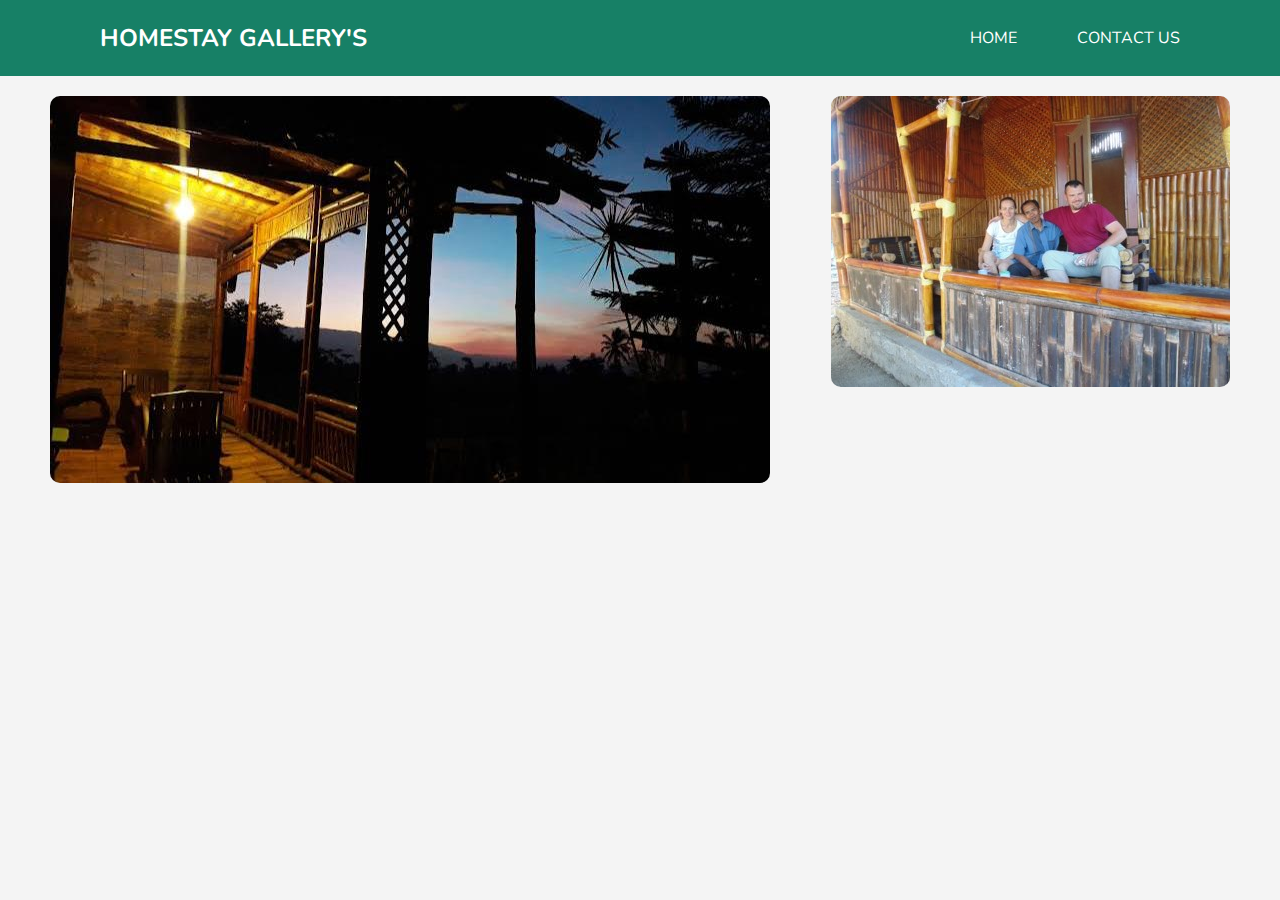
<file: galeri homestay.html>
<!DOCTYPE html>
<html>

<head>
    <!-- Basic -->
    <meta charset="utf-8" />
    <meta http-equiv="X-UA-Compatible" content="IE=edge" />
    <!-- Mobile Metas -->
    <meta name="viewport" content="width=device-width, initial-scale=1, shrink-to-fit=no" />
    <!-- Site Metas -->
    <meta name="keywords" content="" />
    <meta name="description" content="" />
    <meta name="author" content="" />
    <link rel="shortcut icon" href="images/dewi.png" type="">

    <title> Gallery </title>

    <!-- bootstrap core css -->
    <link rel="stylesheet" type="text/css" href="css/bootstrap.css" />

    <!-- fonts style -->
    <link href="https://fonts.googleapis.com/css2?family=Roboto:wght@400;500;700;900&display=swap" rel="stylesheet">

    <!--owl slider stylesheet -->
    <link rel="stylesheet" type="text/css"
        href="https://cdnjs.cloudflare.com/ajax/libs/OwlCarousel2/2.3.4/assets/owl.carousel.min.css" />

    <!-- font awesome style -->
    <link href="css/font-awesome.min.css" rel="stylesheet" />

    <!-- Custom styles for this template -->
    <link href="css/style.css" rel="stylesheet" />
    <!-- responsive style -->
    <link href="css/responsive.css" rel="stylesheet" />

</head>
<style>
    body {
        font-family: nunito, sans-serif;
        margin: 0;
        padding: 0;
        background-color: #f4f4f4;
    }

    header {
        background-color: #178066;
        text-align: center;
        padding: 1em;
    }

    nav {
        background-color: #178066;
        padding: 0.5em;
        text-align: center;
    }

    nav a {
        color: white;
        text-decoration: none;
        padding: 0.5em 1em;
        margin: 0 10px;
    }

    section {
        display: flex;
        flex-wrap: wrap;
        justify-content: space-around;
        padding: 20px;
    }

    .gallery-item {
        width: auto;
        margin-bottom: 0px;
    }

    .gallery-item img {
        width: auto;
        border-radius: 10px;
    }
</style>

<body>

    <header class="header_section">
        <div class="container">
            <nav class="navbar navbar-expand-lg custom_nav-container ">
                <a class="navbar-brand" href="#">
                    <span>
                        Homestay Gallery's
                    </span>
                </a>
                <button class="navbar-toggler" type="button" data-toggle="collapse"
                    data-target="#navbarSupportedContent" aria-controls="navbarSupportedContent" aria-expanded="false"
                    aria-label="Toggle navigation">
                    <span class=""> </span>
                </button>
                <div class="collapse navbar-collapse" id="navbarSupportedContent">
                    <ul class="navbar-nav">
                        <li class="nav-item active">
                            <a class="nav-link" href="index.html">Home<span class="sr-only">(current)</span></a>
                        </li>
                        <li class="nav-item">
                            <a class="nav-link" href="contact.html">Contact Us</a>
                        </li>
                    </ul>
                </div>
            </nav>
        </div>
    </header>

    <section>
        <div class="gallery-item">
            <img src="images/homestay-1.jpeg" alt="Gambar 1">
        </div>
        <div class="gallery-item">
            <img src="images/Picture1.jpg" alt="Gambar 2">
        </div>
        <!-- Tambahkan lebih banyak elemen galeri sesuai kebutuhan -->
    </section>

</body>

</html>
</file>
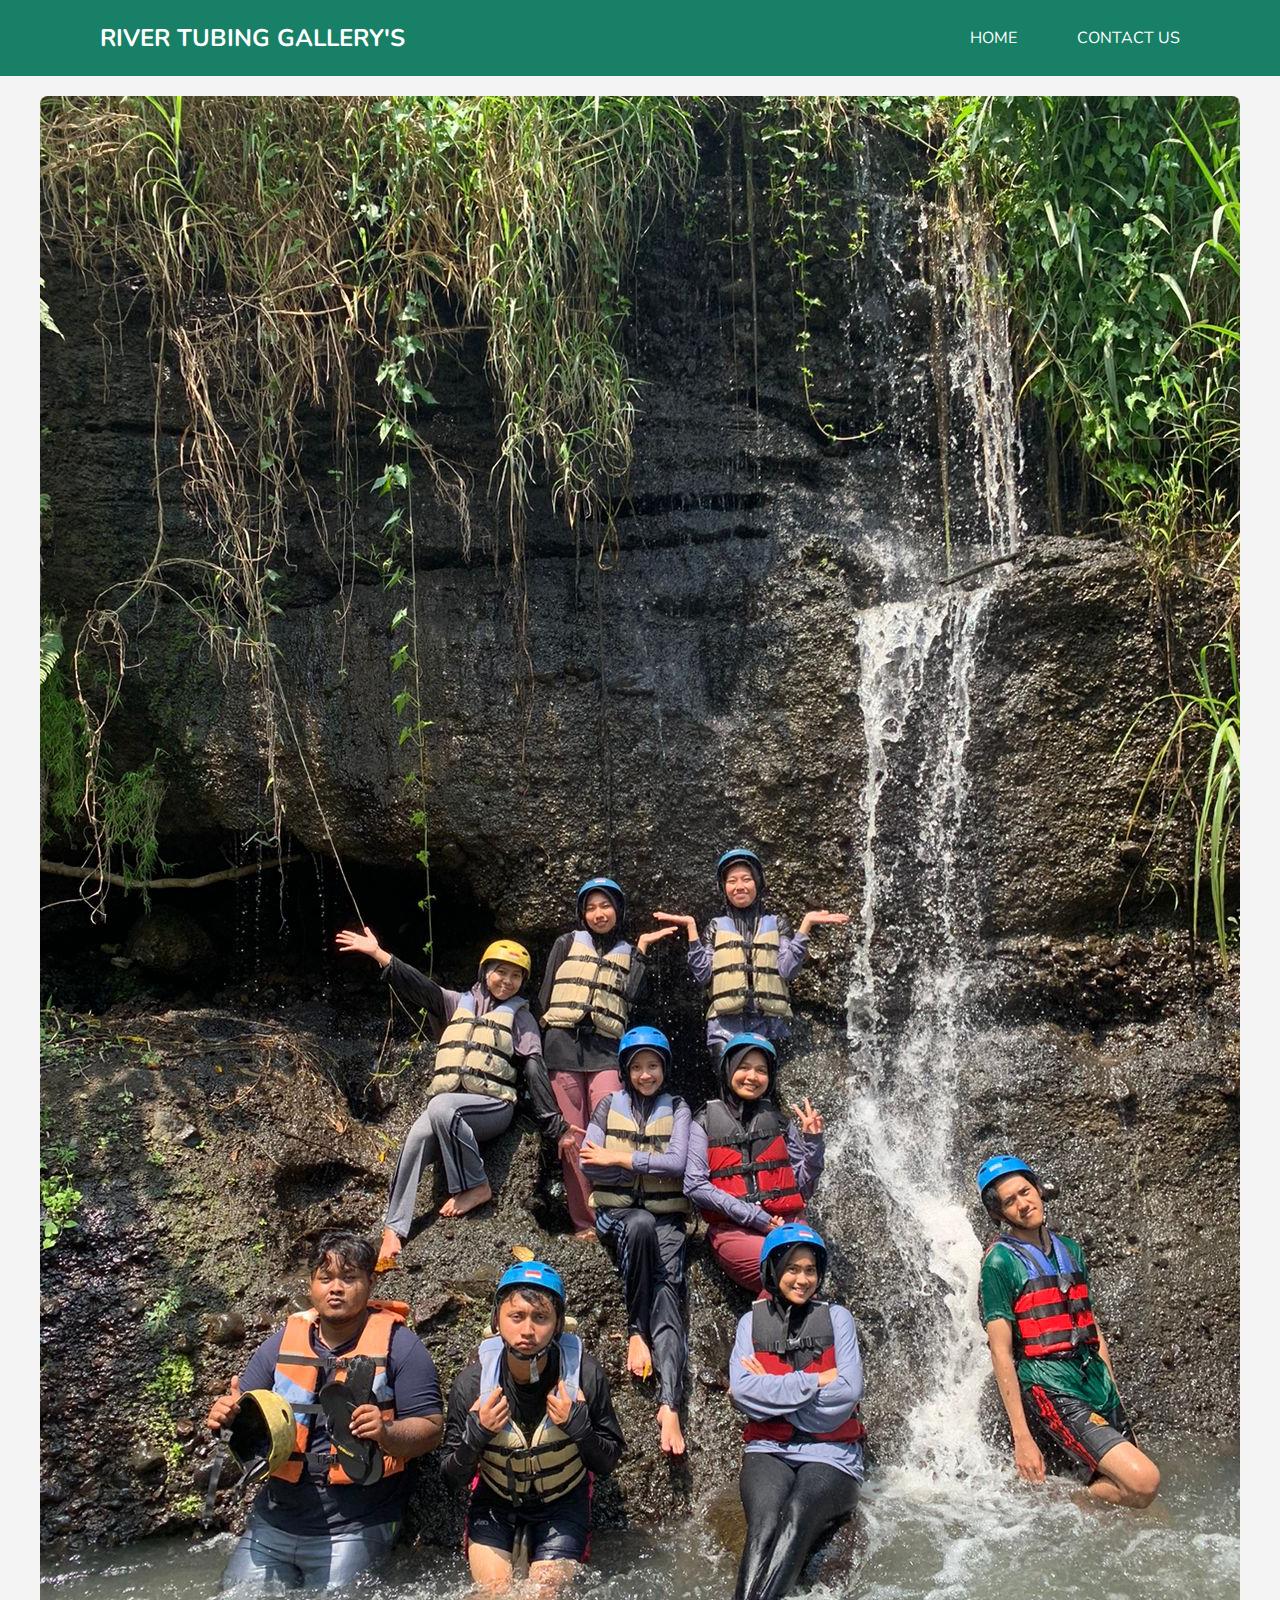
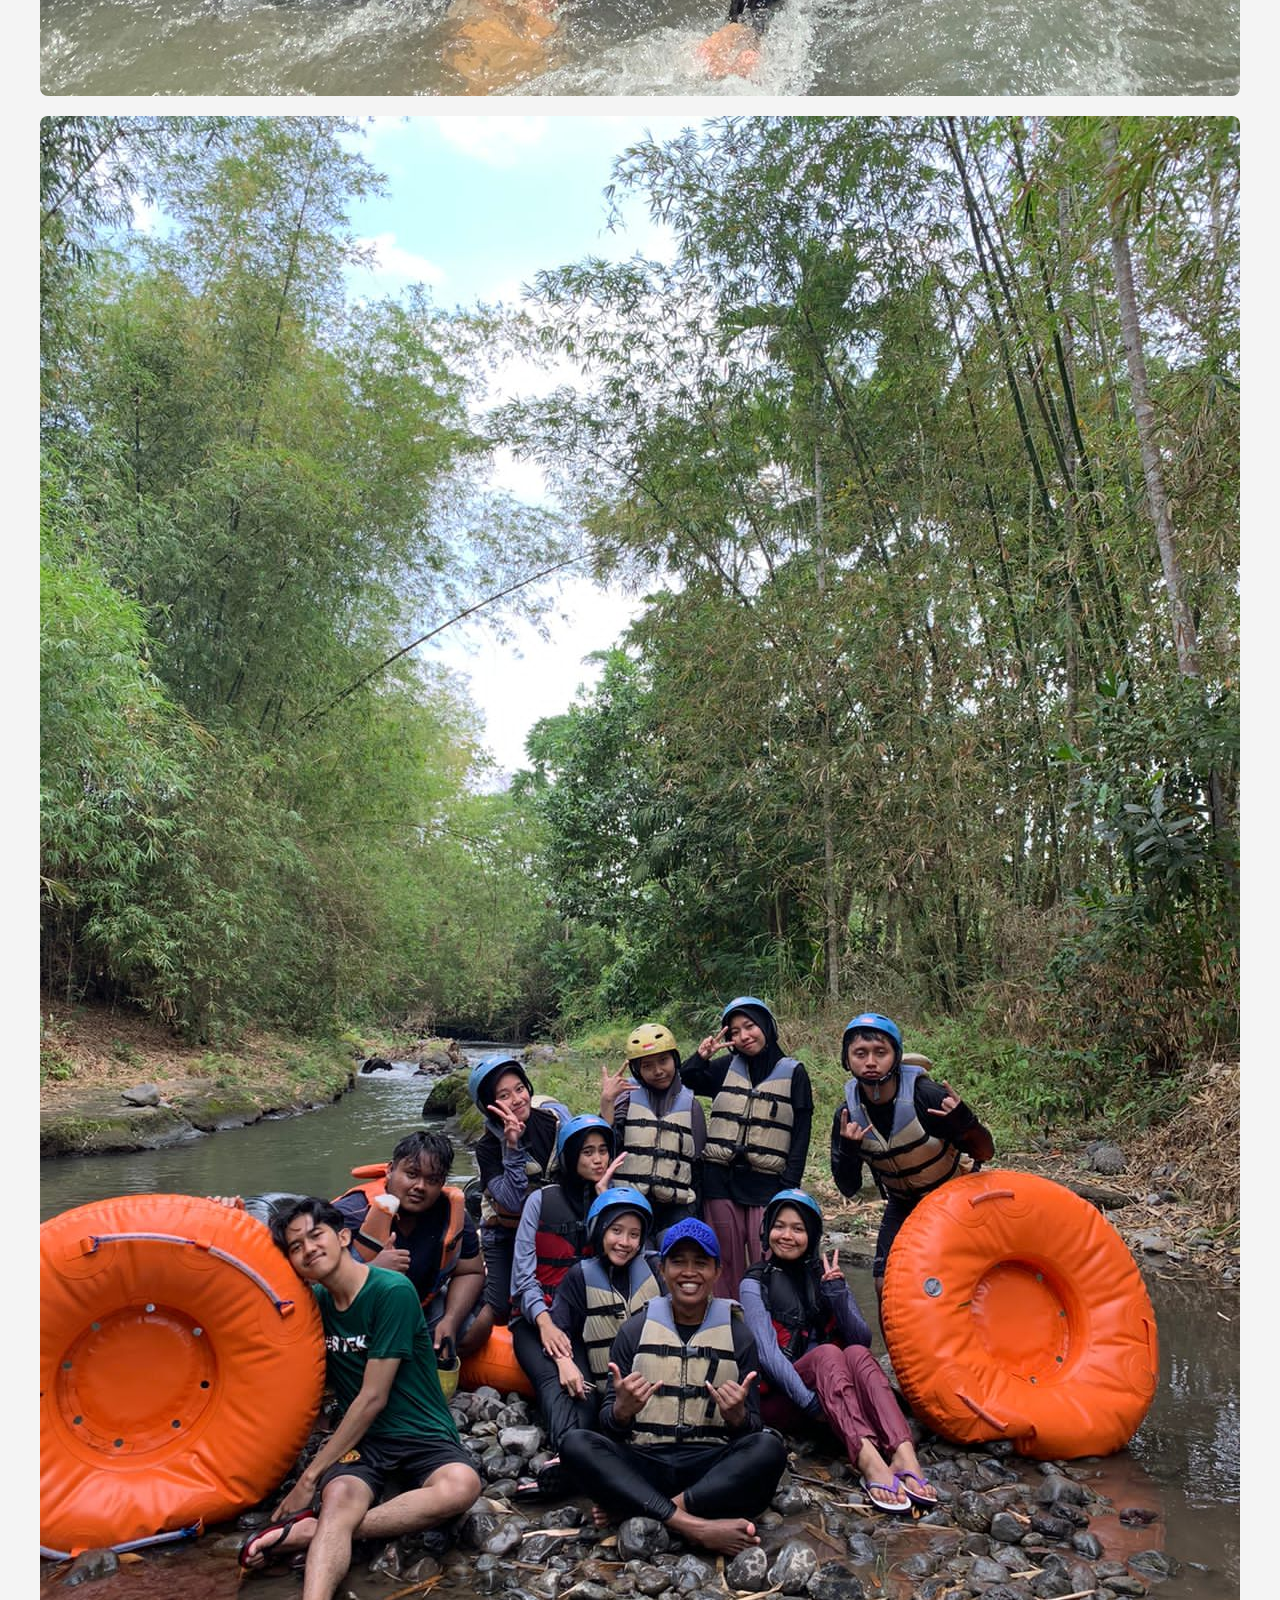
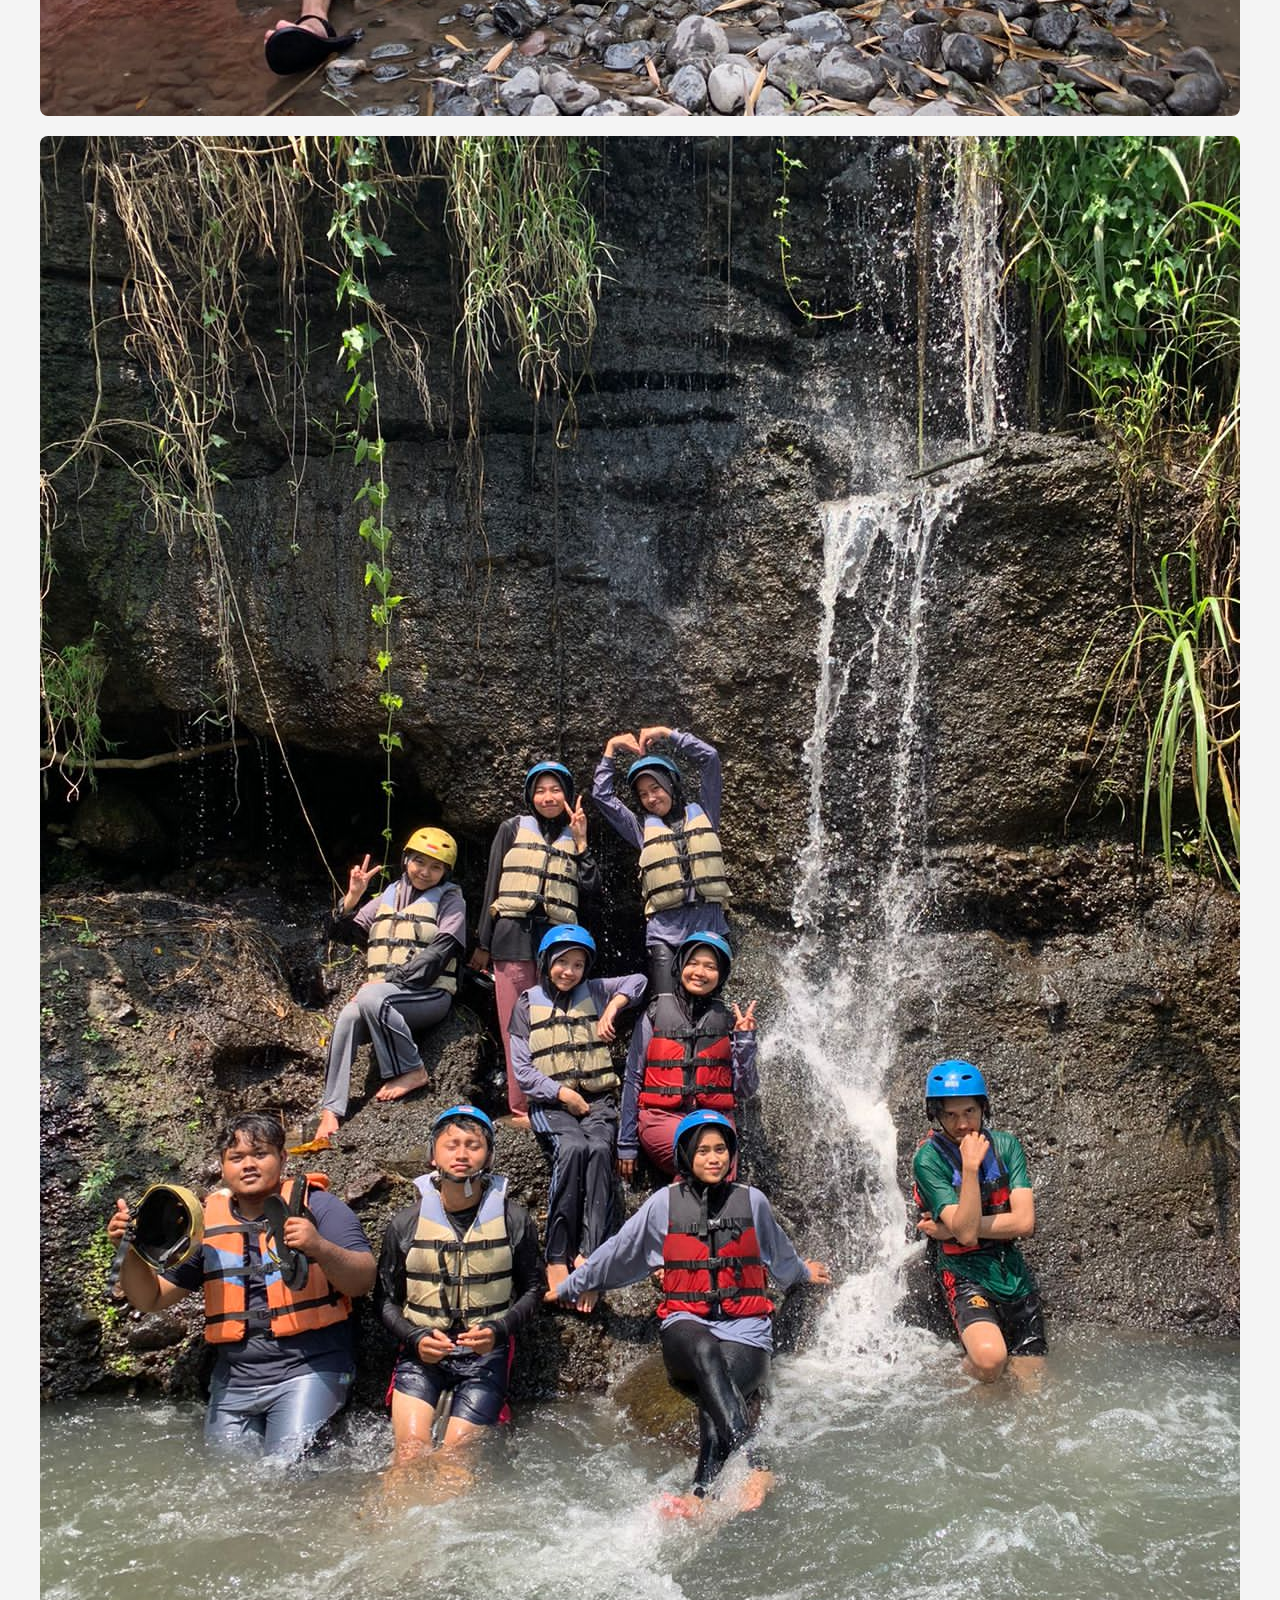
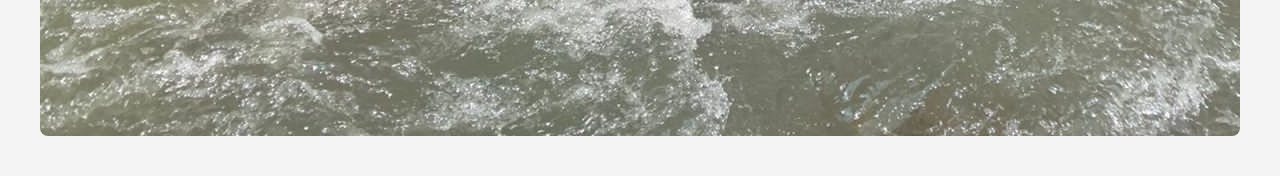
<file: galeri tubing.html>
<!DOCTYPE html>
<html>

<head>
    <!-- Basic -->
    <meta charset="utf-8" />
    <meta http-equiv="X-UA-Compatible" content="IE=edge" />
    <!-- Mobile Metas -->
    <meta name="viewport" content="width=device-width, initial-scale=1, shrink-to-fit=no" />
    <!-- Site Metas -->
    <meta name="keywords" content="" />
    <meta name="description" content="" />
    <meta name="author" content="" />
    <link rel="shortcut icon" href="images/dewi.png" type="">

    <title> Gallery </title>

    <!-- bootstrap core css -->
    <link rel="stylesheet" type="text/css" href="css/bootstrap.css" />

    <!-- fonts style -->
    <link href="https://fonts.googleapis.com/css2?family=Roboto:wght@400;500;700;900&display=swap" rel="stylesheet">

    <!--owl slider stylesheet -->
    <link rel="stylesheet" type="text/css"
        href="https://cdnjs.cloudflare.com/ajax/libs/OwlCarousel2/2.3.4/assets/owl.carousel.min.css" />

    <!-- font awesome style -->
    <link href="css/font-awesome.min.css" rel="stylesheet" />

    <!-- Custom styles for this template -->
    <link href="css/style.css" rel="stylesheet" />
    <!-- responsive style -->
    <link href="css/responsive.css" rel="stylesheet" />

</head>
<style>
    body {
        font-family: nunito, sans-serif;
        margin: 0;
        padding: 0;
        background-color: #f4f4f4;
    }

    header {
        background-color: #178066;
        text-align: center;
        padding: 1em;
    }

    nav {
        background-color: #178066;
        padding: 0.5em;
        text-align: center;
    }

    nav a {
        color: white;
        text-decoration: none;
        padding: 0.5em 1em;
        margin: 0 10px;
    }

    section {
        display: flex;
        flex-wrap: wrap;
        justify-content: space-around;
        padding: 20px;
    }

    .gallery-item {
        width: auto;
        margin-bottom: 20px;
    }

    .gallery-item img {
        width: auto;
        border-radius: 8px;
    }
</style>

<body>

    <header class="header_section">
        <div class="container">
            <nav class="navbar navbar-expand-lg custom_nav-container ">
                <a class="navbar-brand" href="#">
                    <span>
                        River Tubing Gallery's
                    </span>
                </a>
                <button class="navbar-toggler" type="button" data-toggle="collapse"
                    data-target="#navbarSupportedContent" aria-controls="navbarSupportedContent" aria-expanded="false"
                    aria-label="Toggle navigation">
                    <span class=""> </span>
                </button>
                <div class="collapse navbar-collapse" id="navbarSupportedContent">
                    <ul class="navbar-nav">
                        <li class="nav-item active">
                            <a class="nav-link" href="index.html">Home<span class="sr-only">(current)</span></a>
                        </li>
                        <li class="nav-item">
                            <a class="nav-link" href="contact.html">Contact Us</a>
                        </li>
                    </ul>
                </div>
            </nav>
        </div>
    </header>

    <section>
        <div class="gallery-item">
            <img src="images/IMG-20230917-WA0007.jpg" alt="Gambar 1">
        </div>
        <div class="gallery-item">
            <img src="images/IMG-20230917-WA0022.jpg" alt="Gambar 2">
        </div>
        <div class="gallery-item">
            <img src="images/IMG-20230917-WA0020.jpg" alt="Gambar 3">
        </div>
        <!-- Tambahkan lebih banyak elemen galeri sesuai kebutuhan -->
    </section>

</body>

</html>
</file>
<file: css/style.css>
@import url("https://fonts.googleapis.com/css2?family=Nunito:wght@400;600;700&display=swap");
body {
  font-family: 'Nunito', sans-serif;
  color: #000000;
  background-color: #fefefe;
  overflow-x: hidden;
}

.layout_padding {
  padding: 90px 0;
}

.layout_padding2 {
  padding: 75px 0;
}

.layout_padding2-top {
  padding-top: 75px;
}

.layout_padding2-bottom {
  padding-bottom: 75px;
}

.layout_padding-top {
  padding-top: 90px;
}

.layout_padding-bottom {
  padding-bottom: 90px;
}

.layout_margin-top {
  margin-top: 90px;
}

.layout_margin-bottom {
  margin-bottom: 90px;
}

.heading_container {
  display: -webkit-box;
  display: -ms-flexbox;
  display: flex;
  -webkit-box-orient: vertical;
  -webkit-box-direction: normal;
      -ms-flex-direction: column;
          flex-direction: column;
  -webkit-box-align: start;
      -ms-flex-align: start;
          align-items: flex-start;
}

.heading_container h2 {
  position: relative;
  font-weight: bold;
  margin-bottom: 0;
  text-transform: uppercase;
}

.heading_container p {
  margin-top: 10px;
  margin-bottom: 0;
}

.heading_container.heading_center {
  -webkit-box-align: center;
      -ms-flex-align: center;
          align-items: center;
  text-align: center;
}

a,
a:hover,
a:focus {
  text-decoration: none;
}

a:hover,
a:focus {
  color: initial;
}

.btn,
.btn:focus {
  outline: none !important;
  -webkit-box-shadow: none;
          box-shadow: none;
}

/*header section*/
.hero_area {
  position: relative;
  min-height: 100vh;
  display: -webkit-box;
  display: -ms-flexbox;
  display: flex;
  -webkit-box-orient: vertical;
  -webkit-box-direction: normal;
      -ms-flex-direction: column;
          flex-direction: column;
}

.hero_area .hero_bg_box {
  position: absolute;
  top: 0;
  left: 0;
  width: 100%;
  height: 100%;
  display: -webkit-box;
  display: -ms-flexbox;
  display: flex;
  -webkit-box-pack: center;
      -ms-flex-pack: center;
          justify-content: center;
  -webkit-box-align: end;
      -ms-flex-align: end;
          align-items: flex-end;
  overflow: hidden;
  z-index: -1;
}

.hero_area .hero_bg_box img {
  width: 100%;
  height: 100%;
  -o-object-fit: cover;
     object-fit: cover;
  -o-object-position: bottom right;
     object-position: bottom right;
}

.sub_page .hero_area {
  min-height: auto;
  background-color: #178066;
}

.sub_page .hero_area .hero_bg_box {
  display: none;
}

.header_section {
  padding: 15px 0;
}

.header_section .container-fluid {
  padding-right: 25px;
  padding-left: 25px;
}

.navbar-brand span {
  font-weight: bold;
  font-size: 24px;
  color: #ffffff;
  text-transform: uppercase;
}

.custom_nav-container {
  padding: 0;
}

.custom_nav-container .navbar-nav {
  margin-left: auto;
}

.custom_nav-container .navbar-nav .nav-item .nav-link {
  padding: 5px 20px;
  color: #ffffff;
  text-align: center;
  text-transform: uppercase;
  border-radius: 5px;
  -webkit-transition: all 0.3s;
  transition: all 0.3s;
}

.custom_nav-container .nav_search-btn {
  width: 35px;
  height: 35px;
  padding: 0;
  border: none;
  color: #ffffff;
}

.custom_nav-container .nav_search-btn:hover {
  color: #62d2a2;
}

.custom_nav-container .navbar-toggler {
  outline: none;
}

.custom_nav-container .navbar-toggler {
  padding: 0;
  width: 37px;
  height: 42px;
  -webkit-transition: all 0.3s;
  transition: all 0.3s;
}

.custom_nav-container .navbar-toggler span {
  display: block;
  width: 35px;
  height: 4px;
  background-color: #ffffff;
  margin: 7px 0;
  -webkit-transition: all 0.3s;
  transition: all 0.3s;
  position: relative;
  border-radius: 5px;
  transition: all 0.3s;
}

.custom_nav-container .navbar-toggler span::before, .custom_nav-container .navbar-toggler span::after {
  content: "";
  position: absolute;
  left: 0;
  height: 100%;
  width: 100%;
  background-color: #ffffff;
  top: -10px;
  border-radius: 5px;
  -webkit-transition: all 0.3s;
  transition: all 0.3s;
}

.custom_nav-container .navbar-toggler span::after {
  top: 10px;
}

.custom_nav-container .navbar-toggler[aria-expanded="true"] {
  -webkit-transform: rotate(360deg);
          transform: rotate(360deg);
}

.custom_nav-container .navbar-toggler[aria-expanded="true"] span {
  -webkit-transform: rotate(45deg);
          transform: rotate(45deg);
}

.custom_nav-container .navbar-toggler[aria-expanded="true"] span::before, .custom_nav-container .navbar-toggler[aria-expanded="true"] span::after {
  -webkit-transform: rotate(90deg);
          transform: rotate(90deg);
  top: 0;
}

/*end header section*/
/* slider section */
.slider_section {
  -webkit-box-flex: 1;
      -ms-flex: 1;
          flex: 1;
  display: -webkit-box;
  display: -ms-flexbox;
  display: flex;
  -webkit-box-align: center;
      -ms-flex-align: center;
          align-items: center;
  position: relative;
  padding: 45px 0 145px 0;
}

.slider_section .row {
  -webkit-box-align: center;
      -ms-flex-align: center;
          align-items: center;
}

.slider_section #customCarousel1 {
  width: 100%;
  position: unset;
}

.slider_section .detail-box {
  color: #1fab89;
}

.slider_section .detail-box h1 {
  font-size: 3rem;
  font-weight: bold;
  text-transform: uppercase;
  margin-bottom: 15px;
  color: #ffffff;
}

.slider_section .detail-box p {
  color: #fefefe;
  font-size: 14px;
}

.slider_section .detail-box .btn-box {
  display: -webkit-box;
  display: -ms-flexbox;
  display: flex;
  margin: 0 -5px;
  margin-top: 25px;
}

.slider_section .detail-box .btn-box a {
  margin: 5px;
  text-align: center;
  width: 165px;
}

.slider_section .detail-box .btn-box .btn1 {
  display: inline-block;
  padding: 10px 15px;
  background-color: #ffffff;
  color: #62d2a2;
  border-radius: 5px;
  -webkit-transition: all 0.3s;
  transition: all 0.3s;
  border: 1px solid #ffffff;
}

.slider_section .detail-box .btn-box .btn1:hover {
  background-color: transparent;
  color: #ffffff;
}

.slider_section .img-box {
  display: -webkit-box;
  display: -ms-flexbox;
  display: flex;
  -webkit-box-pack: center;
      -ms-flex-pack: center;
          justify-content: center;
}

.slider_section .img-box img {
  width: 100%;
  max-width: 375px;
}

.slider_section .carousel-indicators {
  position: unset;
  margin: 0;
  -webkit-box-pack: center;
      -ms-flex-pack: center;
          justify-content: center;
  -webkit-box-align: center;
      -ms-flex-align: center;
          align-items: center;
}

.slider_section .carousel-indicators li {
  background-color: #ffffff;
  width: 12px;
  height: 12px;
  border-radius: 100%;
  opacity: 1;
}

.slider_section .carousel-indicators li.active {
  width: 20px;
  height: 20px;
}

.department_section {
  position: relative;
}

.department_section .box {
  display: -webkit-box;
  display: -ms-flexbox;
  display: flex;
  -webkit-box-orient: vertical;
  -webkit-box-direction: normal;
      -ms-flex-direction: column;
          flex-direction: column;
  -webkit-box-align: center;
      -ms-flex-align: center;
          align-items: center;
  margin-top: 45px;
  background-color: #ffffff;
  border-radius: 5px;
  text-align: center;
}

.department_section .box .img-box {
  width: 90px;
  height: 90px;
  margin-bottom: 15px;
  background-color: #62d2a2;
  border-radius: 100%;
  display: -webkit-box;
  display: -ms-flexbox;
  display: flex;
  -webkit-box-pack: center;
      -ms-flex-pack: center;
          justify-content: center;
  -webkit-box-align: center;
      -ms-flex-align: center;
          align-items: center;
}

.department_section .box .img-box img {
  max-width: 55px;
  max-height: 55px;
  -webkit-transition: all 0.3s;
  transition: all 0.3s;
}

.department_section .box .detail-box h5 {
  font-weight: bold;
  text-transform: uppercase;
}

.department_section .box .detail-box a {
  color: #1fab89;
  font-weight: 600;
}

.department_section .box .detail-box a:hover {
  color: #62d2a2;
}

.department_section .btn-box {
  display: -webkit-box;
  display: -ms-flexbox;
  display: flex;
  -webkit-box-pack: center;
      -ms-flex-pack: center;
          justify-content: center;
  margin-top: 45px;
}

.department_section .btn-box a {
  display: inline-block;
  padding: 10px 45px;
  background-color: #62d2a2;
  color: #ffffff;
  border-radius: 5px;
  -webkit-transition: all 0.3s;
  transition: all 0.3s;
  border: 1px solid #62d2a2;
}

.department_section .btn-box a:hover {
  background-color: transparent;
  color: #62d2a2;
}

.about_section .row {
  -webkit-box-align: center;
      -ms-flex-align: center;
          align-items: center;
}

.about_section .img-box {
  display: -webkit-box;
  display: -ms-flexbox;
  display: flex;
  -webkit-box-pack: center;
      -ms-flex-pack: center;
          justify-content: center;
}

.about_section .img-box img {
  width: 100%;
  border-radius: 15px;
}

.about_section .detail-box h3 {
  font-weight: bold;
}

.about_section .detail-box p {
  margin-top: 15px;
}

.about_section .detail-box a {
  display: inline-block;
  padding: 10px 45px;
  background-color: #62d2a2;
  color: #ffffff;
  border-radius: 5px;
  -webkit-transition: all 0.3s;
  transition: all 0.3s;
  border: 1px solid #62d2a2;
  margin-top: 15px;
}

.about_section .detail-box a:hover {
  background-color: transparent;
  color: #62d2a2;
}

.doctor_section {
  background: #178066;
}

.doctor_section .heading_container {
  color: #ffffff;
}

.doctor_section .box {
  display: -webkit-box;
  display: -ms-flexbox;
  display: flex;
  -webkit-box-orient: vertical;
  -webkit-box-direction: normal;
      -ms-flex-direction: column;
          flex-direction: column;
  overflow: hidden;
  margin-top: 45px;
  border-radius: 10px;
  overflow: hidden;
  background: #ffffff;
}

.doctor_section .box .img-box {
  width: 100%;
}

.doctor_section .box .img-box img {
  width: 100%;
}

.doctor_section .box .detail-box {
  width: 100%;
  padding: 25px 15px;
  text-align: center;
  position: relative;
}

.doctor_section .box .detail-box .social_box {
  position: absolute;
  z-index: 2;
  left: 50%;
  top: 150%;
  -webkit-transform: translate(-50%, -50%);
          transform: translate(-50%, -50%);
  background-color: #ffffff;
  padding: 10px;
  border-radius: 5px;
  display: -webkit-box;
  display: -ms-flexbox;
  display: flex;
  opacity: 0;
  -webkit-transition: all .3s;
  transition: all .3s;
}

.doctor_section .box .detail-box .social_box a {
  color: #62d2a2;
  margin: 0 10px;
}

.doctor_section .box .detail-box .social_box a:hover {
  color: #1fab89;
}

.doctor_section .box:hover .social_box {
  top: 0;
  opacity: 1;
}

.doctor_section .btn-box {
  display: -webkit-box;
  display: -ms-flexbox;
  display: flex;
  -webkit-box-pack: center;
      -ms-flex-pack: center;
          justify-content: center;
  margin-top: 45px;
}

.doctor_section .btn-box a {
  display: inline-block;
  padding: 10px 45px;
  background-color: #1fab89;
  color: #ffffff;
  border-radius: 5px;
  -webkit-transition: all 0.3s;
  transition: all 0.3s;
  border: 1px solid #1fab89;
}

.doctor_section .btn-box a:hover {
  background-color: transparent;
  color: #1fab89;
}

.contact_section {
  position: relative;
}

.contact_section .heading_container {
  margin-bottom: 25px;
}

.contact_section .heading_container h2 {
  text-transform: uppercase;
}

.contact_section .form_container input {
  width: 100%;
  border: none;
  height: 50px;
  margin-bottom: 15px;
  padding-left: 20px;
  outline: none;
  color: #101010;
  background: #eeeeee;
}

.contact_section .form_container input::-webkit-input-placeholder {
  color: #000000;
}

.contact_section .form_container input:-ms-input-placeholder {
  color: #000000;
}

.contact_section .form_container input::-ms-input-placeholder {
  color: #000000;
}

.contact_section .form_container input::placeholder {
  color: #000000;
}

.contact_section .form_container input.message-box {
  height: 175px;
}

.contact_section .form_container button {
  width: 100%;
  border: none;
  text-transform: uppercase;
  display: inline-block;
  padding: 12px 55px;
  background-color: #1fab89;
  color: #ffffff;
  border-radius: 5px;
  -webkit-transition: all 0.3s;
  transition: all 0.3s;
  border: 1px solid #1fab89;
}

.contact_section .form_container button:hover {
  background-color: transparent;
  color: #1fab89;
}

.contact_section .map_container {
  height: 368px;
  overflow: hidden;
  display: -webkit-box;
  display: -ms-flexbox;
  display: flex;
  -webkit-box-align: stretch;
      -ms-flex-align: stretch;
          align-items: stretch;
  padding: 0;
}

.contact_section .map_container .map {
  height: 100%;
  -webkit-box-flex: 1;
      -ms-flex: 1;
          flex: 1;
}

.contact_section .map_container .map #googleMap {
  height: 100%;
}

.client_section .heading_container {
  -webkit-box-align: center;
      -ms-flex-align: center;
          align-items: center;
}

.client_section .box {
  display: -webkit-box;
  display: -ms-flexbox;
  display: flex;
  -webkit-box-orient: vertical;
  -webkit-box-direction: normal;
      -ms-flex-direction: column;
          flex-direction: column;
  -webkit-box-align: center;
      -ms-flex-align: center;
          align-items: center;
  text-align: center;
  margin: 45px;
  border-radius: 15px;
}

.client_section .box .img-box {
  margin-bottom: 15px;
  min-width: 145px;
  max-width: 145px;
  overflow: hidden;
}

.client_section .box .img-box img {
  width: 100%;
  border-radius: 100%;
  border: 7px solid rgba(255, 255, 255, 0.45);
}

.client_section .box .detail-box {
  display: -webkit-box;
  display: -ms-flexbox;
  display: flex;
  -webkit-box-orient: vertical;
  -webkit-box-direction: normal;
      -ms-flex-direction: column;
          flex-direction: column;
}

.client_section .box .detail-box .name img {
  width: 25px;
  margin-bottom: 5px;
}

.client_section .box .detail-box .name h6 {
  color: #62d2a2;
  font-size: 20px;
}

.client_section .carousel_btn-container {
  display: -webkit-box;
  display: -ms-flexbox;
  display: flex;
  -webkit-box-pack: center;
      -ms-flex-pack: center;
          justify-content: center;
}

.client_section .carousel-control-prev,
.client_section .carousel-control-next {
  position: unset;
  width: 45px;
  height: 45px;
  border: none;
  opacity: 1;
  background-repeat: no-repeat;
  background-size: 12px;
  background-position: center;
  background-color: #62d2a2;
  background-position: center;
  border-radius: 5px;
  margin: 0 2.5px;
}

.client_section .carousel-control-prev:hover,
.client_section .carousel-control-next:hover {
  background-color: #1fab89;
}

.client_section .carousel-control-next {
  left: initial;
}



.footer_section {
  background: #178066;
  color: #ffffff;
  padding: 60px 0 15px 0;
  position: relative;
}

.footer_section h4 {
  font-weight: 600;
  margin-bottom: 20px;
}

.footer_section .footer_col {
  margin-bottom: 30px;
}

.footer_section .footer_contact .contact_link_box {
  display: -webkit-box;
  display: -ms-flexbox;
  display: flex;
  -webkit-box-orient: vertical;
  -webkit-box-direction: normal;
      -ms-flex-direction: column;
          flex-direction: column;
}

.footer_section .footer_contact .contact_link_box a {
  margin: 5px 0;
  color: #ffffff;
}

.footer_section .footer_contact .contact_link_box a i {
  margin-right: 5px;
}

.footer_section .footer_contact .contact_link_box a:hover {
  color: #62d2a2;
}

.footer_section .footer_social {
  display: -webkit-box;
  display: -ms-flexbox;
  display: flex;
  margin-top: 20px;
  margin-bottom: 10px;
}

.footer_section .footer_social a {
  display: -webkit-box;
  display: -ms-flexbox;
  display: flex;
  -webkit-box-pack: center;
      -ms-flex-pack: center;
          justify-content: center;
  -webkit-box-align: center;
      -ms-flex-align: center;
          align-items: center;
  color: #ffffff;
  border-radius: 100%;
  margin-right: 10px;
  font-size: 24px;
}

.footer_section .footer_social a:hover {
  color: #62d2a2;
}

.footer_section .footer_links {
  display: -webkit-box;
  display: -ms-flexbox;
  display: flex;
  -ms-flex-wrap: wrap;
      flex-wrap: wrap;
}

.footer_section .footer_links a {
  display: -webkit-box;
  display: -ms-flexbox;
  display: flex;
  -webkit-box-align: center;
      -ms-flex-align: center;
          align-items: center;
  margin-right: 15px;
  margin-bottom: 15px;
  color: #ffffff;
}

.footer_section .footer_links a:hover {
  color: #62d2a2;
}

.footer_section form input {
  border: none;
  background-color: #fefefe;
  width: 100%;
  height: 45px;
  color: #000000;
  outline: none;
  border-radius: 5px;
  padding: 0 15px;
}

.footer_section form input::-webkit-input-placeholder {
  color: #777;
}

.footer_section form input:-ms-input-placeholder {
  color: #777;
}

.footer_section form input::-ms-input-placeholder {
  color: #777;
}

.footer_section form input::placeholder {
  color: #777;
}

.footer_section form button {
  width: 100%;
  text-align: center;
  display: inline-block;
  padding: 10px 55px;
  background-color: #62d2a2;
  color: #ffffff;
  border-radius: 5px;
  -webkit-transition: all 0.3s;
  transition: all 0.3s;
  border: 1px solid #62d2a2;
  margin-top: 15px;
}

.footer_section form button:hover {
  background-color: transparent;
  color: #62d2a2;
}

.footer_section .footer-info {
  text-align: center;
}

.footer_section .footer-info p {
  color: #ffffff;
  padding: 25px 0;
  margin: 0;
}

.footer_section .footer-info p a {
  color: inherit;
}
/*# sourceMappingURL=style.css.map */
</file>
<file: css/responsive.css>
@media (max-width: 1299px) {
  .hero_area .hero_bg_box {
    top: 0;
    left: 0;
    width: 100%;
  }

}

@media (max-width: 1120px) {}

@media (max-width: 992px) {
  .hero_area {
    min-height: auto;
  }

  .slider_section .detail-box {
    margin-bottom: 45px;
  }

  .custom_nav-container .navbar-nav {
    padding-top: 15px;
    align-items: center;
  }

  .custom_nav-container .navbar-nav .nav-item .nav-link {
    padding: 5px 25px;
    margin: 5px 0;
  }

  .footer_section .footer_bg_box img {
    -o-object-position: 10% top;
    object-position: 10% top;
  }
}

@media (max-width: 767px) {

  .about_section .img-box {
    margin-bottom: 30px;
  }

  .contact_section .form_container {
    margin-bottom: 45px;
  }

  .client_section .box {
    margin: 45px 0;
  }

  .hero_area .hero_bg_box img {
    -o-object-position: center top;
    object-position: center top;
  }
}

@media (max-width: 576px) {}

@media (max-width: 480px) {
  .slider_section .detail-box h1 {
    font-size: 2rem;
  }

  .about_section {
    border-radius: 90px;
    padding-left: 10px;
    padding-right: 10px;
  }
}

@media (max-width: 420px) {}

@media (max-width: 376px) {}

@media (min-width: 1200px) {
  .container {
    max-width: 1170px;
  }
}
</file>
